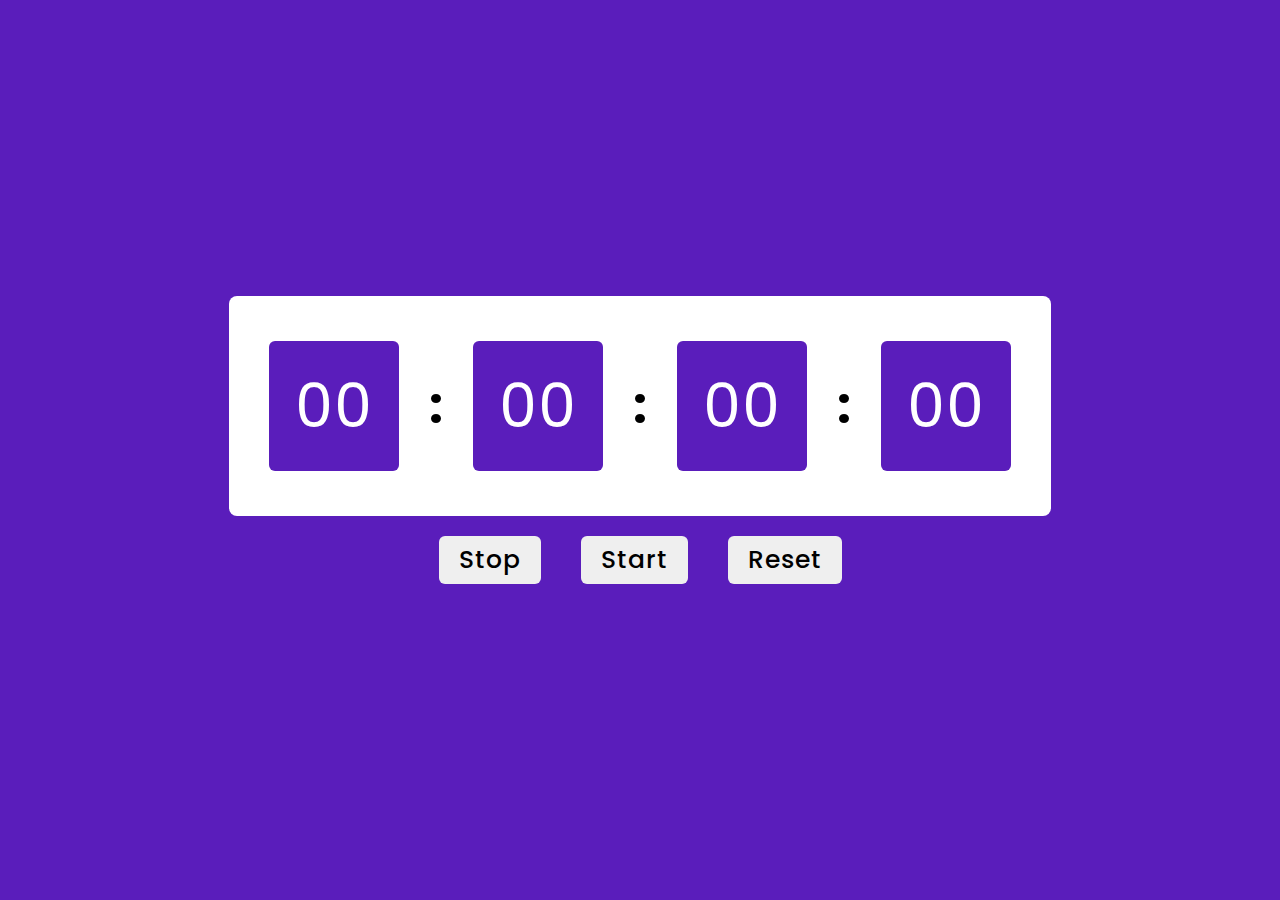
<file: Stopwatch/index.html>
<!DOCTYPE html>
<html lang="en">
<head>
    <meta charset="UTF-8">
    <title>Stopwatch</title>
    <link rel="stylesheet" href="style.css">
</head>
<body>

    <div class="wrapper">
        <div class="time-box">
            <div class="tile">
                <span class="hour">00</span>
            </div>
            <span class="sign">:</span>
            <div class="tile">
                <span class="minute">00</span>
            </div>
            <span class="sign">:</span>
            <div class="tile">
                <span class="second">00</span>
            </div>
            <span class="sign">:</span>
            <div class="tile">
                <span class="milisecond">00</span>
            </div>
        </div>
        <div class="input-box">
            <input type="button" value="Stop" class="stop">
            <input type="button" value="Start" class="start">
            <input type="button" value="Reset" class="reset">
        </div>
    </div>

    <script src="script.js"></script>
    
</body>
</html>
</file>
<file: Stopwatch/style.css>
@import url('https://fonts.googleapis.com/css2?family=Poppins:wght@300;400&display=swap');
*{
    margin: 0;
    padding: 0;
    font-family: 'Poppins', sans-serif;
    box-sizing: border-box;
}
body{
    width: 100%;
    height: 100vh;
    background-color: rgb(90, 29, 187);
    display: flex;
    justify-content: center;
    align-items: center;
}
.time-box{
    background-color: #fff;
    padding: 15px 10px;
    border-radius: 8px;
    box-shadow: rgba(0,0,0,0.2);
    display: flex;
    justify-content: center;
    align-items: center;
}
.tile{
    background-color: rgb(90,29,187);
    width: 130px;
    height: 130px;
    padding: 20px;
    margin: 30px;
    border-radius: 6px;
    color: #fff;
    font-size: 60px;
    letter-spacing: 1px;
    box-shadow: rgba(0,0,0,0.2);
    display: flex;
    justify-content: center;
    align-items: center;
}
.sign{
    font-size: 50px;
    font-weight: bold;
}
.input-box{
    display: flex;
    justify-content: center;
}
.input-box input{
    padding: 5px 20px;
    margin: 20px;
    border-radius: 6px;
    border: none;
    outline: none;
    font-size: 25px;
    font-weight: 500;
    letter-spacing: 1px;
}
.input-box input:hover{
    background-color: rgb(219,219,219);
}
</file>
